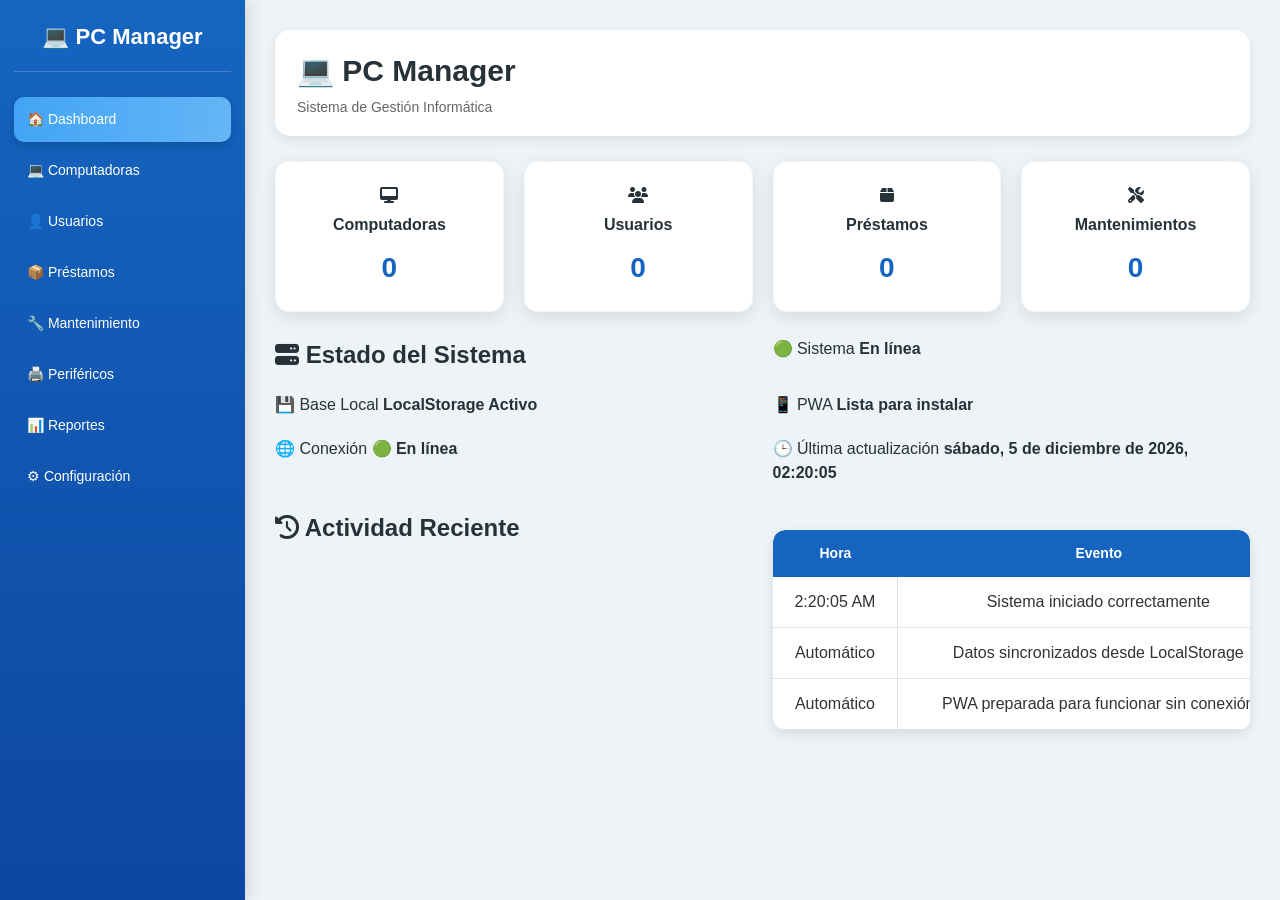
<file: index.html>
<!DOCTYPE html>
<html lang="es" xmlns:th="http://www.thymeleaf.org">
    
    <head>
    <meta charset="UTF-8">
    <meta name="viewport" content="width=device-width, initial-scale=1.0">
    <title>Dashboard | PC Manager</title>


    <link rel="stylesheet" href="./css/style.css">
    <link rel="manifest" href="./manifest.webmanifest">
    <meta name="theme-color" content="#1565C0">
    <link rel="icon" href="./img/icon-192.png">
    <script src="./js/app.js" defer></script>
    

    <link rel="stylesheet"
          href="https://cdnjs.cloudflare.com/ajax/libs/font-awesome/6.6.0/css/all.min.css">

</head>

<body>

<div class="container">

    <!-- Menú lateral -->

    <aside class="sidebar">
        
        

        <h2>💻 PC Manager</h2>

        <ul>

<li><a class="activo"  href="./">🏠 Dashboard</a></li>
<li><a href="./computadoras">💻 Computadoras</a></li>
<li><a href="./usuarios">👤 Usuarios</a></li>
<li><a href="./prestamos">📦 Préstamos</a></li>
<li><a href="./mantenimiento">🔧 Mantenimiento</a></li>
<li><a href="./perifericos">🖨️ Periféricos</a></li>
<li><a href="./reportes">📊 Reportes</a></li>
<li><a href="./configuracion">⚙ Configuración</a></li>

</ul>

    </aside>

    <!-- Contenido -->

    <main class="contenido">

<div class="topbar">

    <div class="marca">

        <h1>💻 PC Manager</h1>

        <p>Sistema de Gestión Informática</p>

    </div>

    <div class="acciones">

        <span id="hora"></span>

    </div>

</div>
        

        <!-- Tarjetas -->

        <section class="cards">

            <div class="card">

                <i class="fas fa-desktop"></i>

                <h3>Computadoras</h3>

                <h2 id="totalPC">0</h2>

            </div>

            <div class="card">

                <i class="fas fa-users"></i>

                <h3>Usuarios</h3>

                <h2 id="totalUsuarios">0</h2>

            </div>

            <div class="card">

                <i class="fas fa-box"></i>

                <h3>Préstamos</h3>

                <h2 id="totalPrestamos">0</h2>

            </div>

            <div class="card">

                <i class="fas fa-screwdriver-wrench"></i>

                <h3>Mantenimientos</h3>

                <h2 id="totalMant">0</h2>

            </div>

        </section>

        <!-- Información -->

        <section class="paneles">

    <!-- Estado del Sistema -->

    <div class="panel">

        <h2>
            <i class="fa-solid fa-server"></i>
            Estado del Sistema
        </h2>

        <div class="estado-item">
            <span>🟢 Sistema</span>
            <strong>En línea</strong>
        </div>

        <div class="estado-item">
            <span>💾 Base Local</span>
            <strong>LocalStorage Activo</strong>
        </div>

        <div class="estado-item">
            <span>📱 PWA</span>
            <strong>Lista para instalar</strong>
        </div>

        <div class="estado-item">
            <span>🌐 Conexión</span>
            <strong id="conexion">Verificando...</strong>
        </div>

        <div class="estado-item">
            <span>🕒 Última actualización</span>
            <strong id="horaActual"></strong>
        </div>

    </div>

    <!-- Resumen del Sistema -->

    

<section class="panel">

    <h2>

        <i class="fa-solid fa-clock-rotate-left"></i>

        Actividad Reciente

    </h2>
    
<div class="tabla-contenedor">
    <table>

        <thead>

            <tr>

                <th>Hora</th>

                <th>Evento</th>

                <th>Estado</th>

            </tr>

        </thead>

        <tbody>

            <tr>

                <td id="horaEvento"></td>

                <td>Sistema iniciado correctamente</td>

                <td style="color:green;">✔ Correcto</td>

            </tr>

            <tr>

                <td>Automático</td>

                <td>Datos sincronizados desde LocalStorage</td>

                <td style="color:green;">✔ Correcto</td>

            </tr>

            <tr>

                <td>Automático</td>

                <td>PWA preparada para funcionar sin conexión</td>

                <td style="color:green;">✔ Activa</td>

            </tr>

        </tbody>

    </table>
</div>

</section>

    </main>

</div>

<script src="./js/dashboard.js"></script>
    
<script>

if("serviceWorker" in navigator){

    window.addEventListener("load",()=>{

        navigator.serviceWorker.register("./sw.js")

        .then(()=>{

            console.log("✅ Service Worker registrado");

        })

        .catch(error=>{

            console.error("Error:",error);

        });

    });

}

</script>

</body>
</html>
</file>
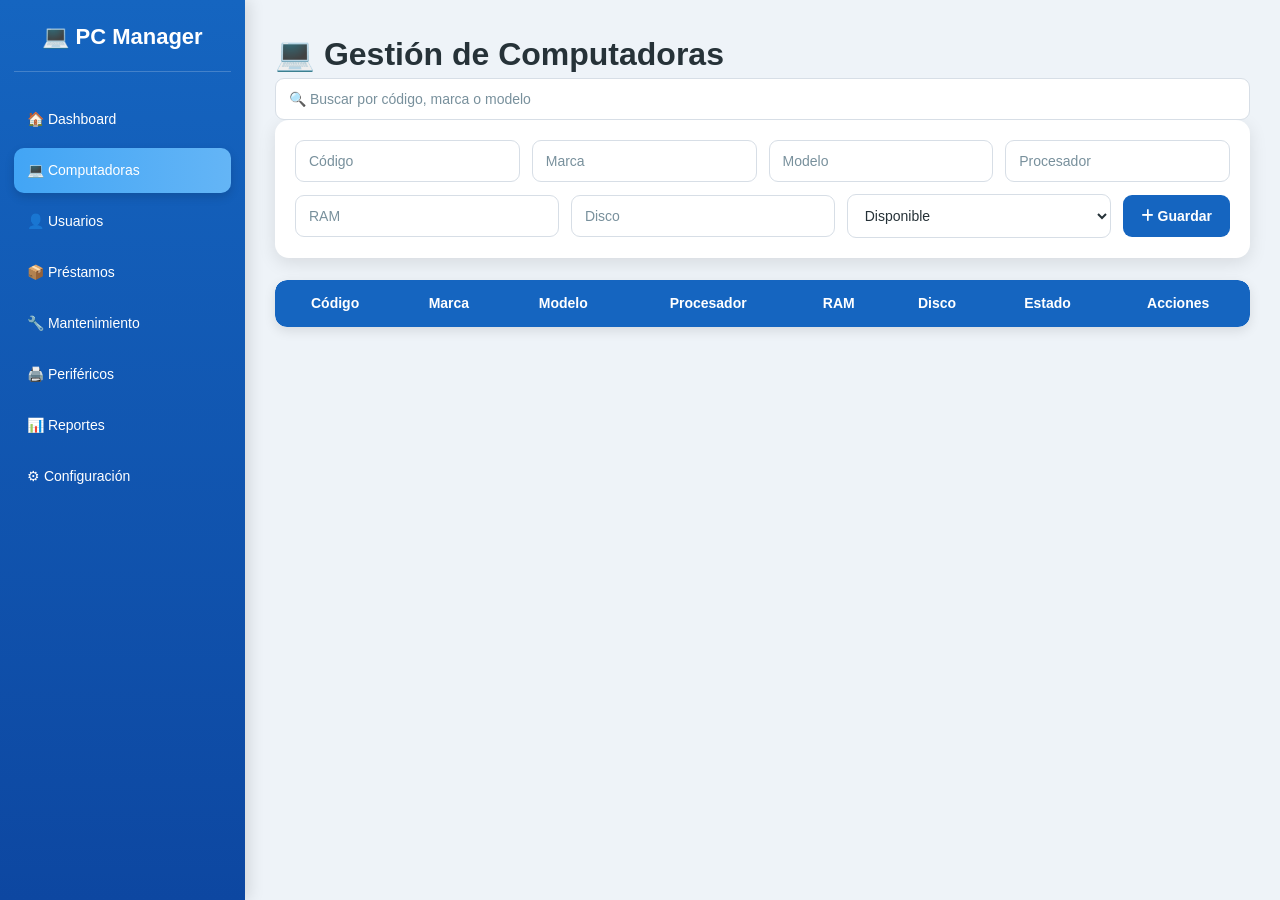
<file: computadoras.html>
<!DOCTYPE html>
<html lang="es" xmlns:th="http://www.thymeleaf.org">
<head>
    <meta charset="UTF-8">
    <meta name="viewport" content="width=device-width, initial-scale=1.0">
    <title>Computadoras | PC Manager</title>

    <link rel="stylesheet" href="./css/style.css">
    <link rel="stylesheet"
          href="https://cdnjs.cloudflare.com/ajax/libs/font-awesome/6.6.0/css/all.min.css">
<link rel="manifest" href="./manifest.webmanifest">
    <link rel="icon" href="./img/icon-192.png">
    <script src="./js/app.js" defer></script>
    
</head>
<body>

<div class="container">

    <aside class="sidebar">

        <h2>💻 PC Manager</h2>

        <ul>

<li><a href="./">🏠 Dashboard</a></li>
<li><a class="activo"   href="./computadoras">💻 Computadoras</a></li>
<li><a href="./usuarios">👤 Usuarios</a></li>
<li><a href="./prestamos">📦 Préstamos</a></li>
<li><a href="./mantenimiento">🔧 Mantenimiento</a></li>
<li><a href="./perifericos">🖨️ Periféricos</a></li>
<li><a href="./reportes">📊 Reportes</a></li>
<li><a href="./configuracion">⚙ Configuración</a></li>

</ul>

    </aside>

    <main class="contenido">
        


        <h1>💻 Gestión de Computadoras</h1>
        
        
        <div class="barra-superior">

    <input
        type="text"
        id="buscar"
        placeholder="🔍 Buscar por código, marca o modelo">

</div>

        <form id="formPC">

            <input type="text" id="codigo" placeholder="Código" required>

            <input type="text" id="marca" placeholder="Marca" required>

            <input type="text" id="modelo" placeholder="Modelo" required>

            <input type="text" id="procesador" placeholder="Procesador">

            <input type="text" id="ram" placeholder="RAM">

            <input type="text" id="disco" placeholder="Disco">

            <select id="estado">

                <option>Disponible</option>

                <option>Prestada</option>

                <option>Mantenimiento</option>

            </select>

            <button type="submit">

                <i class="fas fa-plus"></i>

                Guardar

            </button>

        </form>

        <div class="tabla-contenedor">

    <table>

    <thead>

        <tr>

            <th>Código</th>
            <th>Marca</th>
            <th>Modelo</th>
            <th>Procesador</th>
            <th>RAM</th>
            <th>Disco</th>
            <th>Estado</th>
            <th>Acciones</th>

        </tr>

    </thead>

    <tbody id="tablaPC">

    </tbody>

</table>
        </div>

    </main>

</div>

<script src="./js/computadoras.js"></script>

    <script>

if("serviceWorker" in navigator){

    window.addEventListener("load",()=>{

        navigator.serviceWorker.register("./sw.js")

        .then(()=>{

            console.log("✅ Service Worker registrado");

        })

        .catch(error=>{

            console.error("Error:",error);

        });

    });

}

</script>

</body>
</html>
</file>
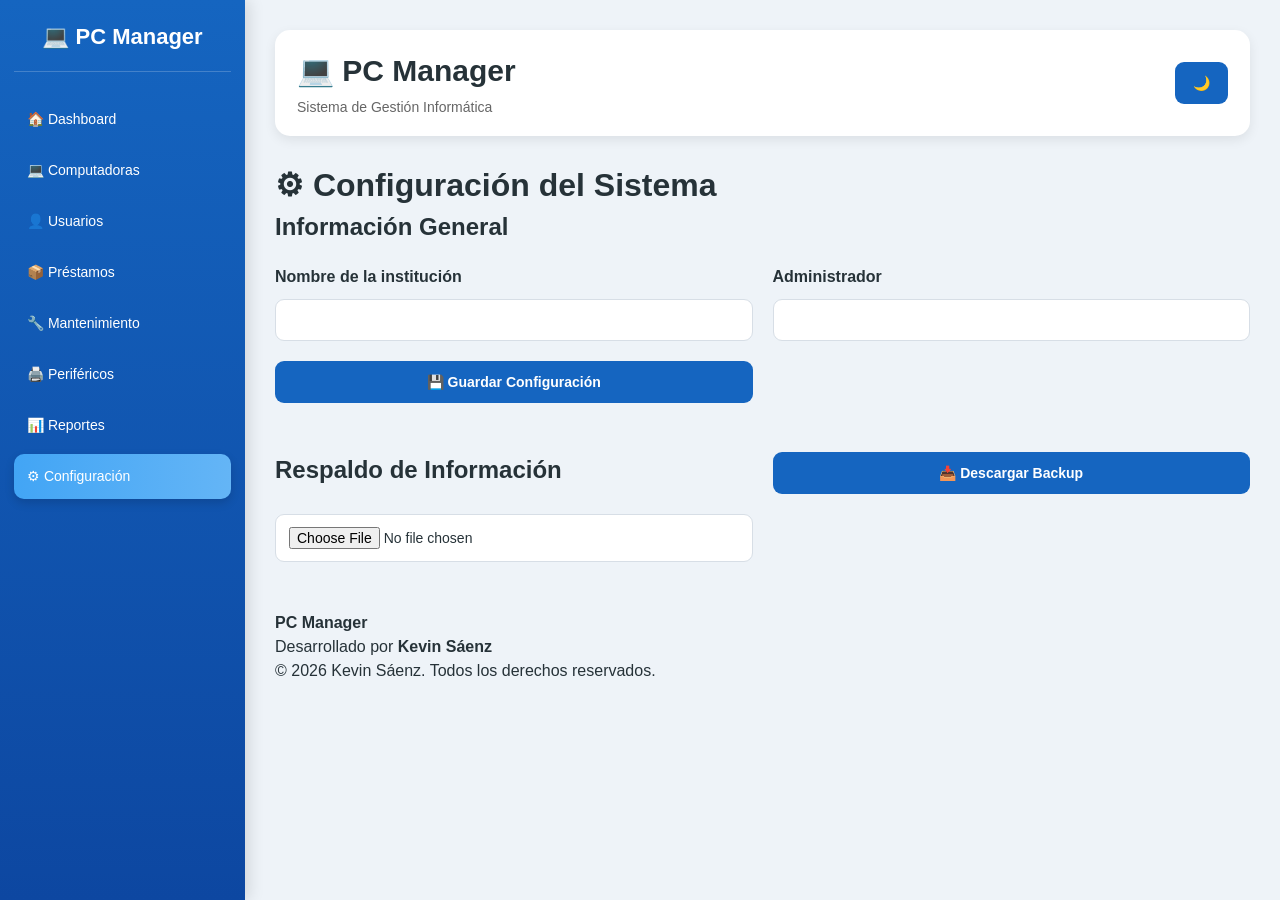
<file: configuracion.html>
<!DOCTYPE html>
<html lang="es" xmlns:th="http://www.thymeleaf.org">

<head>

<meta charset="UTF-8">
<meta name="viewport" content="width=device-width, initial-scale=1">

<title>Configuración | PC Manager</title>

<link rel="stylesheet" href="./css/style.css">

<link rel="stylesheet"
href="https://cdnjs.cloudflare.com/ajax/libs/font-awesome/6.6.0/css/all.min.css">
    <link rel="manifest" href="./manifest.webmanifest">
    <link rel="icon" href="./img/icon-192.png">
    <script src="./js/app.js" defer></script>

</head>

<body>

<div class="container">

<aside class="sidebar">

<h2>💻 PC Manager</h2>

<ul>

<li><a href="./">🏠 Dashboard</a></li>
<li><a href="./computadoras">💻 Computadoras</a></li>
<li><a href="./usuarios">👤 Usuarios</a></li>
<li><a href="./prestamos">📦 Préstamos</a></li>
<li><a href="./mantenimiento">🔧 Mantenimiento</a></li>
<li><a href="./perifericos">🖨️ Periféricos</a></li>
<li><a href="./reportes">📊 Reportes</a></li>
<li><a class="activo" href="./configuracion">
⚙ Configuración
</a></li>

</ul>

</aside>

<main class="contenido">
    <div class="topbar">

    <div class="marca">

        <h1>💻 PC Manager</h1>

        <p>Sistema de Gestión Informática</p>

    </div>

    <div class="acciones">

        <span id="hora"></span>

        <button id="modoOscuro" title="Cambiar modo">
            🌙
        </button>

    </div>

</div>

<h1>⚙ Configuración del Sistema</h1>


<h2>Información General</h2>

<div class="informacion-general">

    <div class="campo-config">
        <label for="institucion">Nombre de la institución</label>
        <input
            type="text"
            id="institucion"
            value="Instituto Nacional de Osicala">
    </div>

    <div class="campo-config">
        <label for="administrador">Administrador</label>
        <input
            type="text"
            id="administrador"
            value="Kevin Sáenz">
    </div>



<button id="guardar">

💾 Guardar Configuración

</button>

</div>

<br>

<div class="panel">

<h2>Respaldo de Información</h2>

<button id="backup">

📥 Descargar Backup

</button>

<input
type="file"
id="restaurar"
accept=".json">

</div>

<br>

<div class="panel">
    <footer class="footer-configuracion">
    <p><strong>PC Manager</strong></p>
    <p>Desarrollado por <strong>Kevin Sáenz</strong></p>
    <p>© 2026 Kevin Sáenz. Todos los derechos reservados.</p>
</footer>


</div>

</main>

</div>

<script src="./js/configuracion.js"></script>

    <script>

if("serviceWorker" in navigator){

    window.addEventListener("load",()=>{

        navigator.serviceWorker.register("./sw.js")

        .then(()=>{

            console.log("✅ Service Worker registrado");

        })

        .catch(error=>{

            console.error("Error:",error);

        });

    });

}

</script>


</body>
</html>
</file>
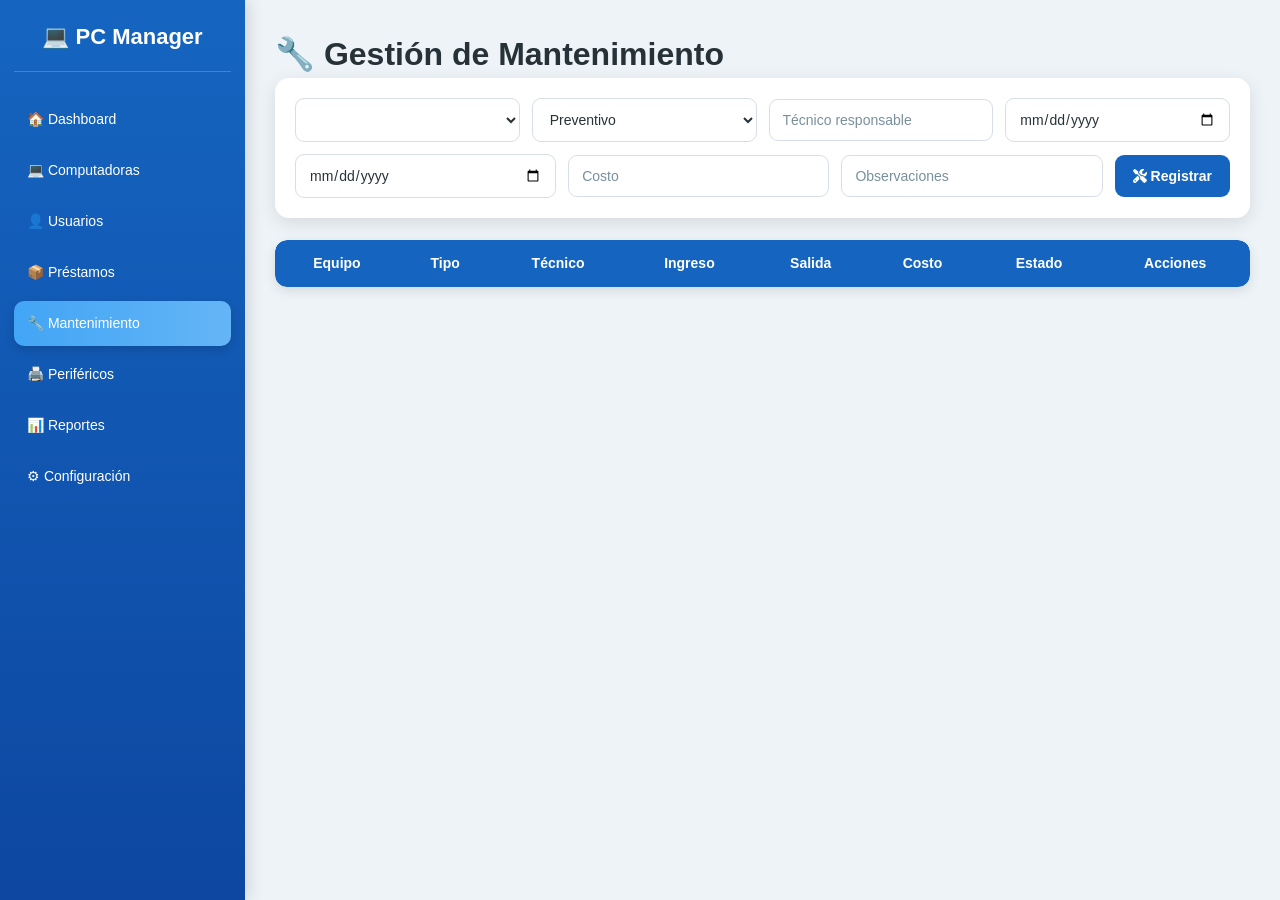
<file: mantenimiento.html>
<!DOCTYPE html>
<html lang="es" xmlns:th="http://www.thymeleaf.org">
<head>

<meta charset="UTF-8">
<meta name="viewport" content="width=device-width, initial-scale=1.0">

<title>Mantenimiento</title>

<link rel="stylesheet" href="./css/style.css">

<link rel="stylesheet"
href="https://cdnjs.cloudflare.com/ajax/libs/font-awesome/6.6.0/css/all.min.css">
<link rel="manifest" href="./manifest.webmanifest">
<link rel="icon" href="./img/icon-192.png">
<script src="./js/app.js" defer></script>

</head>

<body>

<div class="container">

<aside class="sidebar">

<h2>💻 PC Manager</h2>

<ul>

<li><a href="./">🏠 Dashboard</a></li>

<li><a href="./computadoras">💻 Computadoras</a></li>

<li><a href="./usuarios">👤 Usuarios</a></li>

<li><a href="./prestamos">📦 Préstamos</a></li>

<li><a class="activo" href="./mantenimiento">
🔧 Mantenimiento
</a></li>

<li><a href="./perifericos">🖨️ Periféricos</a></li>

<li><a href="./reportes">📊 Reportes</a></li>

<li><a href="./configuracion">⚙ Configuración</a></li>

</ul>

</aside>

<main class="contenido">

    

<h1>🔧 Gestión de Mantenimiento</h1>

<form id="formMantenimiento">

<select id="computadora" required>

</select>

<select id="tipo">

<option>Preventivo</option>

<option>Correctivo</option>

</select>

<input
type="text"
id="tecnico"
placeholder="Técnico responsable"
required>

<input
type="date"
id="fechaIngreso"
required>

<input
type="date"
id="fechaSalida">

<input
type="number"
id="costo"
placeholder="Costo">

<input
type="text"
id="observaciones"
placeholder="Observaciones">

<button type="submit">

<i class="fa-solid fa-screwdriver-wrench"></i>

Registrar

</button>

</form>
    
<div class="tabla-contenedor">
<table>

<thead>

<tr>

<th>Equipo</th>

<th>Tipo</th>

<th>Técnico</th>

<th>Ingreso</th>

<th>Salida</th>

<th>Costo</th>

<th>Estado</th>

<th>Acciones</th>

</tr>

</thead>

<tbody id="tablaMantenimiento">

</tbody>

</table>
</div>

</main>

</div>

<script src="./js/mantenimiento.js"></script>

    <script>

if("serviceWorker" in navigator){

    window.addEventListener("load",()=>{

        navigator.serviceWorker.register("./sw.js")

        .then(()=>{

            console.log("✅ Service Worker registrado");

        })

        .catch(error=>{

            console.error("Error:",error);

        });

    });

}

</script>


</body>
</html>
</file>
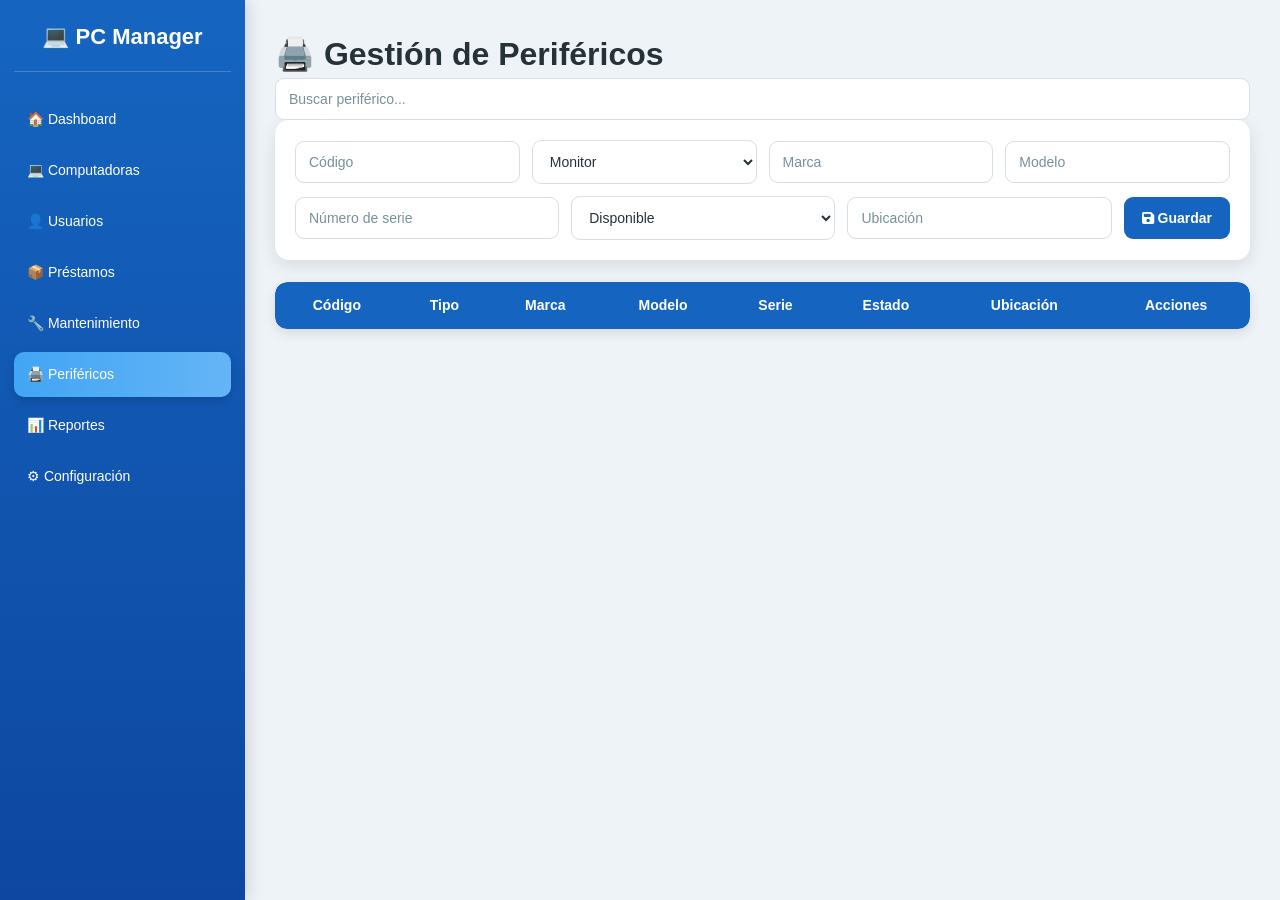
<file: perifericos.html>
<!DOCTYPE html>
<html lang="es" xmlns:th="http://www.thymeleaf.org">

<head>

<meta charset="UTF-8">
<meta name="viewport" content="width=device-width, initial-scale=1">

<title>Periféricos</title>

<link rel="stylesheet" href="./css/style.css">

<link rel="stylesheet"
href="https://cdnjs.cloudflare.com/ajax/libs/font-awesome/6.6.0/css/all.min.css">
<link rel="manifest" href="./manifest.webmanifest">
<link rel="icon" href="./img/icon-192.png">
<script src="./js/app.js" defer></script>
    
</head>

<body>

<div class="container">

<aside class="sidebar">

<h2>💻 PC Manager</h2>

<ul>

<li><a href="./">🏠 Dashboard</a></li>
<li><a href="./computadoras">💻 Computadoras</a></li>
<li><a href="./usuarios">👤 Usuarios</a></li>
<li><a href="./prestamos">📦 Préstamos</a></li>
<li><a href="./mantenimiento">🔧 Mantenimiento</a></li>
<li><a class="activo" href="./perifericos">🖨️ Periféricos</a></li>
<li><a href="./reportes">📊 Reportes</a></li>
<li><a href="./configuracion">⚙ Configuración</a></li>

</ul>

</aside>

<main class="contenido">



<h1>🖨️ Gestión de Periféricos</h1>

<div class="barra-superior">

<input
type="text"
id="buscar"
placeholder="Buscar periférico...">

</div>

<form id="formPeriferico">

<input
type="text"
id="codigo"
placeholder="Código"
required>

<select id="tipo">

<option>Monitor</option>
<option>Teclado</option>
<option>Mouse</option>
<option>Impresora</option>
<option>Audífonos</option>
<option>Webcam</option>
<option>Bocinas</option>
<option>Disco Externo</option>
<option>USB</option>

</select>

<input
type="text"
id="marca"
placeholder="Marca"
required>

<input
type="text"
id="modelo"
placeholder="Modelo">

<input
type="text"
id="serie"
placeholder="Número de serie">

<select id="estado">

<option>Disponible</option>
<option>Asignado</option>
<option>Mantenimiento</option>

</select>

<input
type="text"
id="ubicacion"
placeholder="Ubicación">

<button type="submit">

<i class="fa-solid fa-floppy-disk"></i>

Guardar

</button>

</form>

    <div class="tabla-contenedor">
<table>

<thead>

<tr>

<th>Código</th>
<th>Tipo</th>
<th>Marca</th>
<th>Modelo</th>
<th>Serie</th>
<th>Estado</th>
<th>Ubicación</th>
<th>Acciones</th>

</tr>

</thead>

<tbody id="tablaPerifericos">

</tbody>

</table>
    </div>

</main>

</div>

<script src="./js/perifericos.js"></script>

    <script>

if("serviceWorker" in navigator){

    window.addEventListener("load",()=>{

        navigator.serviceWorker.register("./sw.js")

        .then(()=>{

            console.log("✅ Service Worker registrado");

        })

        .catch(error=>{

            console.error("Error:",error);

        });

    });

}

</script>

</body>
</html>
</file>
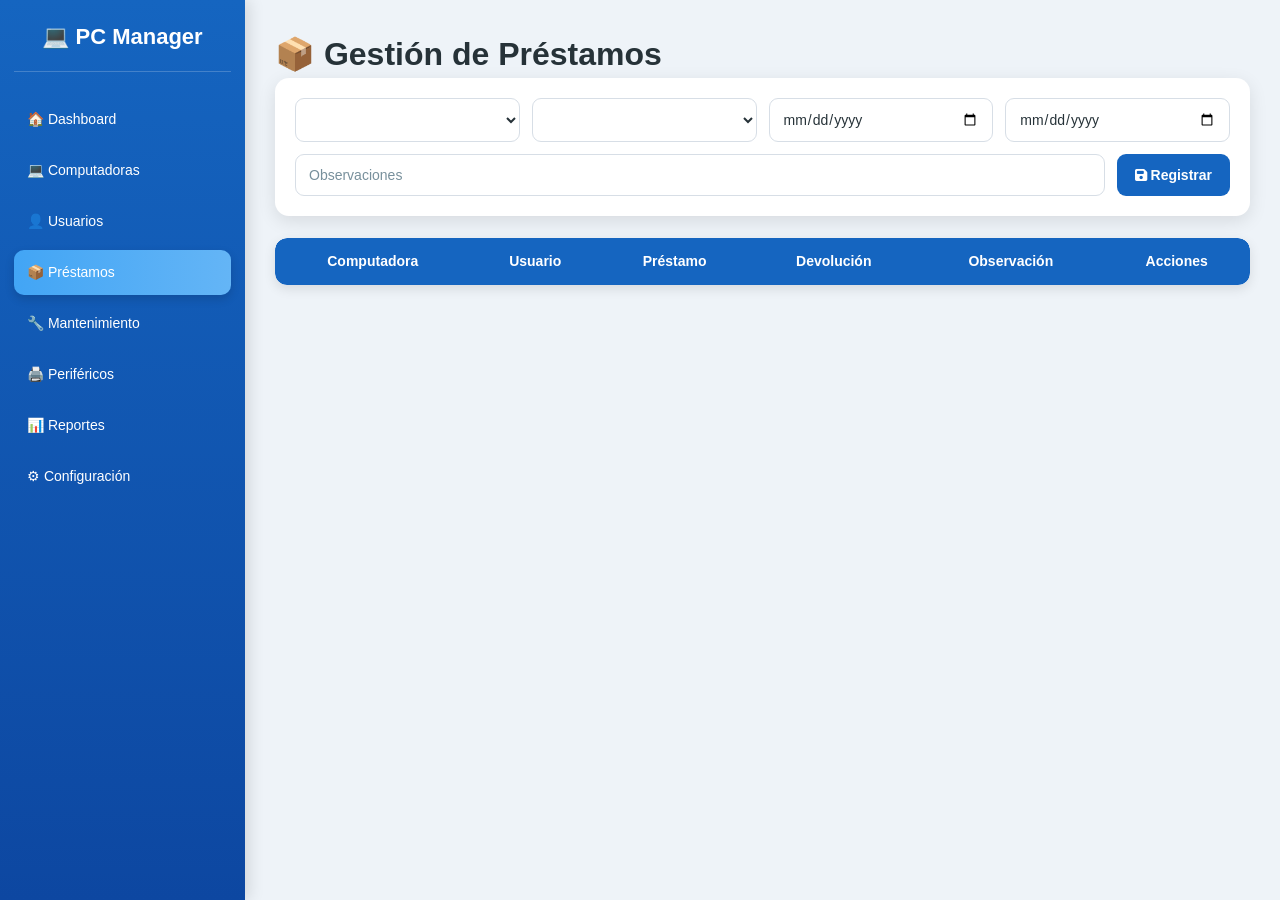
<file: prestamos.html>
<!DOCTYPE html>
<html lang="es" xmlns:th="http://www.thymeleaf.org">
<head>

<meta charset="UTF-8">
<meta name="viewport" content="width=device-width, initial-scale=1.0">

<title>Préstamos</title>

<link rel="stylesheet" href="./css/style.css">

<link rel="stylesheet"
href="https://cdnjs.cloudflare.com/ajax/libs/font-awesome/6.6.0/css/all.min.css">
<link rel="manifest" href="./manifest.webmanifest">
<link rel="icon" href="./img/icon-192.png">
<script src="./js/app.js" defer></script>

</head>

<body>

<div class="container">

<aside class="sidebar">

<h2>💻 PC Manager</h2>

<ul>

<li><a href="./">🏠 Dashboard</a></li>
<li><a href="./computadoras">💻 Computadoras</a></li>
<li><a href="./usuarios">👤 Usuarios</a></li>
<li><a class="activo" href="./prestamos">📦 Préstamos</a></li>
<li><a href="./mantenimiento">🔧 Mantenimiento</a></li>
<li><a href="./perifericos">🖨️ Periféricos</a></li>
<li><a href="./reportes">📊 Reportes</a></li>
<li><a href="./configuracion">⚙ Configuración</a></li>

</ul>

</aside>

<main class="contenido">
    

    

<h1>📦 Gestión de Préstamos</h1>

<form id="formPrestamo">

<select id="pc" required></select>

<select id="usuario" required></select>

<input type="date" id="fechaPrestamo" required>

<input type="date" id="fechaDevolucion" required>

<input type="text"
id="observacion"
placeholder="Observaciones">

<button type="submit">

<i class="fa-solid fa-floppy-disk"></i>

Registrar

</button>

</form>
    
<div class="tabla-contenedor">
<table>

<thead>

<tr>

<th>Computadora</th>

<th>Usuario</th>

<th>Préstamo</th>

<th>Devolución</th>

<th>Observación</th>

<th>Acciones</th>

</tr>

</thead>

<tbody id="tablaPrestamos">

</tbody>

</table>
</div>

</main>

</div>

<script src="./js/prestamos.js"></script>

    <script>

if("serviceWorker" in navigator){

    window.addEventListener("load",()=>{

        navigator.serviceWorker.register("./sw.js")

        .then(()=>{

            console.log("✅ Service Worker registrado");

        })

        .catch(error=>{

            console.error("Error:",error);

        });

    });

}

</script>

</body>
</html>
</file>
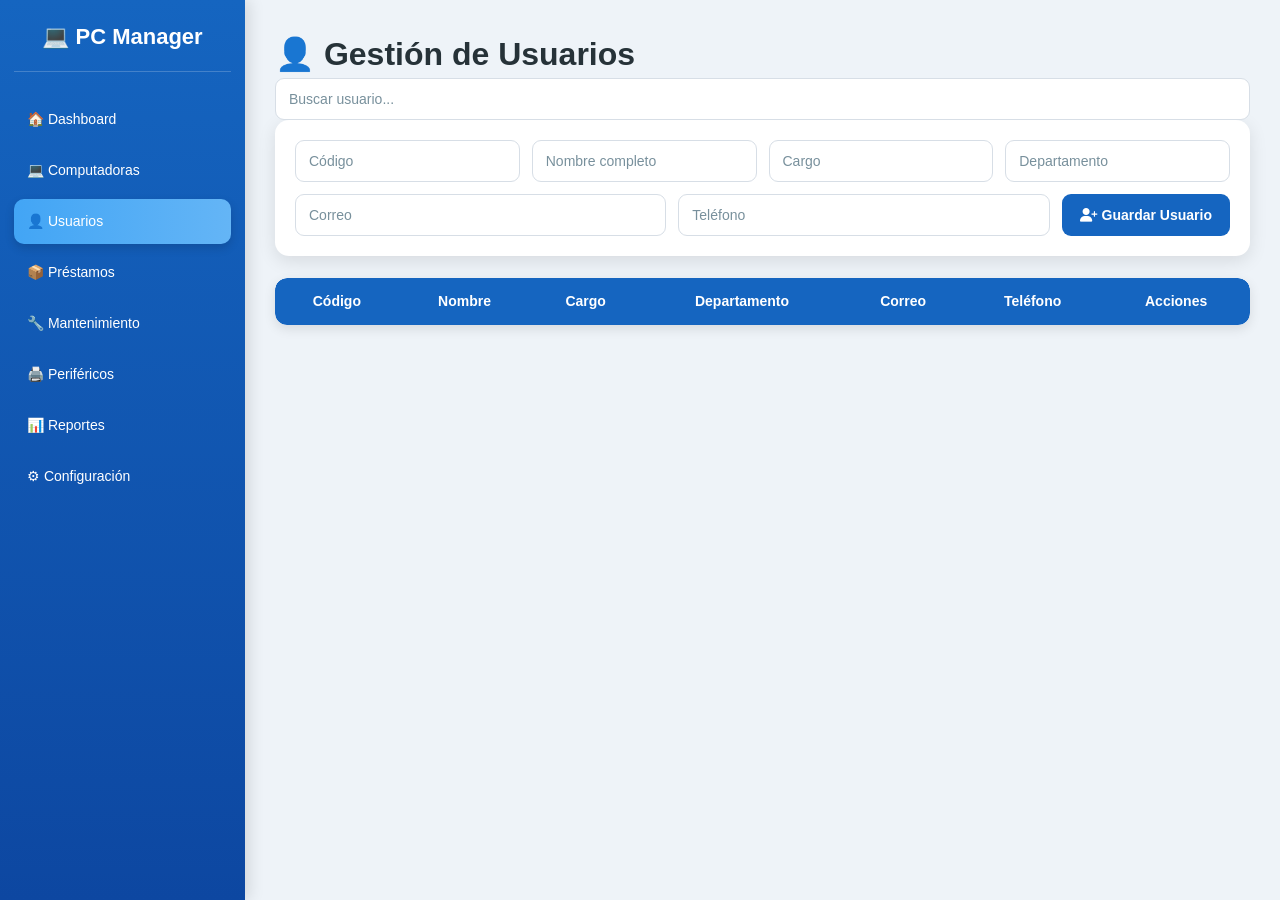
<file: usuarios.html>
<!DOCTYPE html>
<html lang="es" xmlns:th="http://www.thymeleaf.org">

<head>

<meta charset="UTF-8">
<meta name="viewport" content="width=device-width, initial-scale=1.0">

<title>Usuarios</title>

<link rel="stylesheet" href="./css/style.css">

<link rel="stylesheet"
href="https://cdnjs.cloudflare.com/ajax/libs/font-awesome/6.6.0/css/all.min.css">
<link rel="manifest" href="./manifest.webmanifest">
<link rel="icon" href="./img/icon-192.png">
<script src="./js/app.js" defer></script>

</head>

<body>

<div class="container">

<aside class="sidebar">

<h2>💻 PC Manager</h2>

<ul>

<li><a href="./">🏠 Dashboard</a></li>
<li><a href="./computadoras">💻 Computadoras</a></li>
<li><a class="activo" href="./usuarios">👤 Usuarios</a></li>
<li><a href="./prestamos">📦 Préstamos</a></li>
<li><a href="./mantenimiento">🔧 Mantenimiento</a></li>
<li><a href="./perifericos">🖨️ Periféricos</a></li>
<li><a href="./reportes">📊 Reportes</a></li>
<li><a href="./configuracion">⚙ Configuración</a></li>

</ul>

</aside>

<main class="contenido">

    

<h1>👤 Gestión de Usuarios</h1>

<div class="barra-superior">

<input
type="text"
id="buscar"
placeholder="Buscar usuario...">

</div>

<form id="formUsuario">

<input
type="text"
id="codigo"
placeholder="Código"
required>

<input
type="text"
id="nombre"
placeholder="Nombre completo"
required>

<input
type="text"
id="cargo"
placeholder="Cargo">

<input
type="text"
id="departamento"
placeholder="Departamento">

<input
type="email"
id="correo"
placeholder="Correo">

<input
type="text"
id="telefono"
placeholder="Teléfono">

<button type="submit">

<i class="fa-solid fa-user-plus"></i>

Guardar Usuario

</button>

</form>
    
<div class="tabla-contenedor">
<table>
    
<thead>
<tr>

<th>Código</th>

<th>Nombre</th>

<th>Cargo</th>

<th>Departamento</th>

<th>Correo</th>

<th>Teléfono</th>

<th>Acciones</th>

</tr>

</thead>

<tbody id="tablaUsuarios">

</tbody>

</table>
</div>

</main>

</div>

<script src="./js/usuarios.js"></script>

    <script>

if("serviceWorker" in navigator){

    window.addEventListener("load",()=>{

        navigator.serviceWorker.register("./sw.js")

        .then(()=>{

            console.log("✅ Service Worker registrado");

        })

        .catch(error=>{

            console.error("Error:",error);

        });

    });

}

</script>

</body>
</html>
</file>
<file: css/style.css>
/* =========================================================
   PC MANAGER PWA
   STYLE.CSS
   Diseño general - PC, Tablet y Teléfono
   ========================================================= */


/* =========================================================
   VARIABLES
   ========================================================= */

:root {
    --primary: #1565c0;
    --primary-light: #1976d2;
    --primary-dark: #0d47a1;

    --secondary: #42a5f5;

    --background: #eef3f8;
    --surface: #ffffff;
    --surface-hover: #f7faff;

    --text: #263238;
    --text-light: #607d8b;

    --border: #d7dee6;

    --success: #2e7d32;
    --success-light: #e8f5e9;

    --danger: #d32f2f;
    --danger-light: #ffebee;

    --warning: #ef6c00;
    --warning-light: #fff3e0;

    --info: #0277bd;
    --info-light: #e1f5fe;

    --shadow-small:
        0 2px 8px rgba(0, 0, 0, 0.08);

    --shadow:
        0 5px 18px rgba(0, 0, 0, 0.10);

    --shadow-large:
        0 10px 30px rgba(0, 0, 0, 0.13);

    --radius-small: 8px;
    --radius: 14px;
    --radius-large: 18px;

    --transition: 0.25s ease;
}


/* =========================================================
   RESET
   ========================================================= */

* {
    margin: 0;
    padding: 0;
    box-sizing: border-box;

    font-family:
        Arial,
        Helvetica,
        sans-serif;
}

html {
    scroll-behavior: smooth;
}

body {
    min-height: 100vh;

    background: var(--background);

    color: var(--text);

    line-height: 1.5;

    overflow-x: hidden;
}


/* =========================================================
   SELECCIÓN DE TEXTO
   ========================================================= */

::selection {
    background: var(--secondary);
    color: white;
}


/* =========================================================
   SCROLLBAR
   ========================================================= */

::-webkit-scrollbar {
    width: 9px;
    height: 9px;
}

::-webkit-scrollbar-track {
    background: #e3eaf1;
}

::-webkit-scrollbar-thumb {
    background: #90a4ae;

    border-radius: 20px;
}

::-webkit-scrollbar-thumb:hover {
    background: #607d8b;
}


/* =========================================================
   CONTENEDOR PRINCIPAL
   ========================================================= */

.container {
    display: flex;

    min-height: 100vh;

    width: 100%;
}


/* =========================================================
   SIDEBAR
   ========================================================= */

.sidebar {
    width: 245px;
    min-width: 245px;

    min-height: 100vh;

    background:
        linear-gradient(
            180deg,
            var(--primary),
            var(--primary-dark)
        );

    color: white;

    padding: 20px 14px;

    position: sticky;

    top: 0;

    height: 100vh;

    overflow-y: auto;

    box-shadow:
        4px 0 15px rgba(0, 0, 0, 0.12);

    z-index: 100;
}


/* =========================================================
   LOGO DEL SIDEBAR
   ========================================================= */

.sidebar h2 {
    text-align: center;

    font-size: 22px;

    font-weight: bold;

    margin-bottom: 25px;

    padding-bottom: 18px;

    border-bottom:
        1px solid rgba(255, 255, 255, 0.20);
}


/* =========================================================
   LISTA DEL SIDEBAR
   ========================================================= */

.sidebar ul {
    list-style: none;

    margin: 0;
    padding: 0;
}

.sidebar li {
    margin-bottom: 6px;
}


/* =========================================================
   ENLACES DEL MENÚ
   ========================================================= */

.sidebar a {
    display: flex;

    align-items: center;

    gap: 9px;

    width: 100%;

    padding: 12px 13px;

    color: white;

    text-decoration: none;

    border-radius: 10px;

    font-size: 14px;

    transition:
        background var(--transition),
        transform var(--transition);
}

.sidebar a:hover {
    background:
        rgba(255, 255, 255, 0.14);

    transform: translateX(3px);
}


/* =========================================================
   ELEMENTO ACTIVO
   ========================================================= */

.sidebar .activo,
.sidebar li.activo {
    background:
        linear-gradient(
            90deg,
            var(--secondary),
            #64b5f6
        );

    box-shadow:
        0 4px 10px rgba(0, 0, 0, 0.15);
}

.sidebar .activo:hover,
.sidebar li.activo:hover {
    transform: none;

    background:
        linear-gradient(
            90deg,
            var(--secondary),
            #64b5f6
        );
}


/* =========================================================
   CONTENIDO PRINCIPAL
   ========================================================= */

.contenido {
    flex: 1;

    min-width: 0;

    width: 100%;

    padding: 30px;

    overflow-x: hidden;
}


/* =========================================================
   TOPBAR
   ========================================================= */

.topbar {
    display: flex;

    justify-content: space-between;

    align-items: center;

    gap: 20px;

    margin-bottom: 25px;
}

.topbar h1 {
    color: var(--primary);

    font-size: 30px;
}


/* =========================================================
   ACCIONES
   ========================================================= */

.acciones {
    display: flex;

    align-items: center;

    justify-content: flex-end;

    gap: 10px;

    flex-wrap: wrap;
}

#hora {
    color: var(--primary);

    font-weight: bold;

    font-size: 14px;
}


/* =========================================================
   ENCABEZADO
   ========================================================= */

/* =====================================================
   ENCABEZADO PC MANAGER
   ===================================================== */

.topbar {
    display: flex;
    justify-content: space-between;
    align-items: center;
    gap: 15px;
    margin-bottom: 25px;
    padding: 18px 22px;
    background: #ffffff;
    border-radius: 15px;
    box-shadow: 0 4px 12px rgba(0, 0, 0, 0.08);
}

.marca {
    display: flex;
    flex-direction: column;
    gap: 4px;
}

.marca h1 {
    margin: 0;
    color: var(--principal);
    font-size: 30px;
    font-weight: 700;
}

.marca p {
    margin: 0;
    color: #666;
    font-size: 14px;
}


/* =====================================================
   ACCIONES DEL ENCABEZADO
   ===================================================== */

.acciones {
    display: flex;
    align-items: center;
    gap: 10px;
}

#hora {
    font-weight: bold;
    color: var(--principal);
}


/* =====================================================
   MODO OSCURO - PC MANAGER
   ===================================================== */

body.dark {
    background: #101820;
    color: #ffffff;
}

/* Encabezado PC Manager */
body.dark .topbar {
    background: #1c2836 !important;
    color: #ffffff !important;
    box-shadow: 0 4px 12px rgba(0, 0, 0, 0.35);
}

/* Nombre PC Manager */
body.dark .topbar .marca h1,
body.dark .marca h1 {
    color: #e8f1f8 !important;
}

/* Descripción */
body.dark .topbar .marca p,
body.dark .marca p {
    color: #c7d1da !important;
}

/* Hora */
body.dark #hora {
    color: #90caf9 !important;
}

/* Botón modo oscuro */
body.dark #modoOscuro {
    background: #263648 !important;
    color: #ffffff !important;
    border: 2px solid #64b5f6;
}

/* Tarjetas */
body.dark .card,
body.dark .panel1,
body.dark .panel2,
body.dark form {
    background: #1c2836 !important;
    color: #ffffff;
}

/* Inputs */
body.dark input,
body.dark select {
    background: #263648 !important;
    color: #ffffff !important;
    border-color: #43566b;
}

body.dark input::placeholder {
    color: #bfc7d1;
}

/* Tablas */
body.dark table {
    background: #1c2836 !important;
    color: #ffffff;
}

body.dark td {
    background: #1c2836 !important;
    color: #ffffff !important;
    border-color: #43566b;
}

body.dark tbody tr:hover td {
    background: #263648 !important;
}

/* =========================================================
   TÍTULO DE MÓDULO
   ========================================================= */

.titulo-modulo {
    display: flex;

    align-items: center;

    gap: 12px;

    margin-bottom: 20px;
}

.titulo-modulo h1 {
    color: var(--text);

    font-size: 30px;

    line-height: 1.2;
}


/* =========================================================
   TARJETAS DEL DASHBOARD
   ========================================================= */

.cards {
    display: grid;

    grid-template-columns:
        repeat(
            auto-fit,
            minmax(190px, 1fr)
        );

    gap: 20px;

    margin-top: 25px;
}

.card {
    background: var(--surface);

    padding: 22px;

    border-radius: var(--radius);

    box-shadow: var(--shadow);

    text-align: center;

    border:
        1px solid rgba(21, 101, 192, 0.05);

    transition:
        transform var(--transition),
        box-shadow var(--transition);
}

.card:hover {
    transform: translateY(-5px);

    box-shadow: var(--shadow-large);
}

.card h2 {
    color: var(--primary);

    font-size: 28px;

    margin-top: 10px;
}

.card h3 {
    font-size: 16px;

    color: var(--text);

    margin-top: 5px;
}

.card p {
    color: var(--text-light);

    font-size: 14px;

    margin-top: 5px;
}


/* =========================================================
   PANELES
   ========================================================= */

.panel {
    display: grid;

    grid-template-columns: 1fr 1fr;

    gap: 20px;

    margin-top: 25px;
}

.panel1,
.panel2 {
    background: var(--surface);

    padding: 22px;

    border-radius: var(--radius);

    box-shadow: var(--shadow);

    min-height: 280px;
}

.panel1 h2,
.panel2 h2 {
    color: var(--primary);

    font-size: 20px;

    margin-bottom: 15px;

    padding-bottom: 10px;

    border-bottom:
        1px solid var(--border);
}


/* =========================================================
   LISTA DE ACTIVIDADES
   ========================================================= */

#actividades {
    list-style: none;

    margin-top: 10px;
}

#actividades li {
    padding: 12px 5px;

    border-bottom:
        1px solid #edf0f3;

    color: var(--text);

    font-size: 14px;
}

#actividades li:last-child {
    border-bottom: none;
}


/* =========================================================
   FORMULARIOS
   ========================================================= */

form {
    display: flex;

    align-items: center;

    gap: 12px;

    flex-wrap: wrap;

    background: var(--surface);

    padding: 20px;

    margin-bottom: 22px;

    border-radius: var(--radius);

    box-shadow: var(--shadow);
}


/* =========================================================
   INPUTS
   ========================================================= */

input,
select,
textarea {
    width: 100%;

    padding: 12px 13px;

    border:
        1px solid var(--border);

    border-radius: 9px;

    background: white;

    color: var(--text);

    font-size: 14px;

    outline: none;

    transition:
        border-color var(--transition),
        box-shadow var(--transition);
}

input::placeholder,
textarea::placeholder {
    color: #78909c;
}

input:focus,
select:focus,
textarea:focus {
    border-color: var(--primary);

    box-shadow:
        0 0 0 3px
        rgba(21, 101, 192, 0.12);
}

textarea {
    min-height: 100px;

    resize: vertical;
}


/* =========================================================
   FORMULARIOS CON VARIOS CAMPOS
   ========================================================= */

form input,
form select {
    flex: 1 1 180px;
}


/* =========================================================
   BOTONES
   ========================================================= */

button {
    border: none;

    padding: 11px 18px;

    min-height: 42px;

    border-radius: 9px;

    background: var(--primary);

    color: white;

    font-size: 14px;

    font-weight: 600;

    cursor: pointer;

    transition:
        background var(--transition),
        transform var(--transition),
        box-shadow var(--transition);
}

button:hover {
    background: var(--primary-dark);

    transform: translateY(-1px);

    box-shadow:
        0 4px 10px rgba(0, 0, 0, 0.12);
}

button:active {
    transform: scale(0.98);
}


/* =========================================================
   BOTONES ESPECIALES
   ========================================================= */

.btnEliminar {
    background: var(--danger);
}

.btnEliminar:hover {
    background: #b71c1c;
}

.btnEditar {
    background: var(--warning);
}

.btnEditar:hover {
    background: #e65100;
}

.btnGuardar {
    background: var(--success);
}

.btnGuardar:hover {
    background: #1b5e20;
}

.btnCancelar {
    background: #607d8b;
}

.btnCancelar:hover {
    background: #455a64;
}


/* =====================================================
   TABLAS
   ===================================================== */

.tabla-contenedor {
    width: 100%;
    overflow-x: auto;

    margin-top: 20px;

    border-radius: 12px;

    box-shadow: 0 4px 12px rgba(0, 0, 0, 0.10);
}


/* Tabla */

table {
    width: 100%;
    min-width: 650px;

    border-collapse: separate;
    border-spacing: 0;

    background: #ffffff;

    overflow: hidden;

    border-radius: 12px;
}


/* Encabezado */

/* =====================================================
   ENCABEZADOS DE TODAS LAS TABLAS
   ===================================================== */

table thead th {
    background: #1565C0 !important;
    color: #ffffff !important;

    padding: 13px 12px;

    text-align: center;
    font-weight: bold;
    font-size: 14px;

    border: none;
}


/* Modo oscuro: mismos encabezados */

body.dark table thead th {
    background: #1565C0 !important;
    color: #ffffff !important;
}

/* Celdas */

td {
    padding: 13px 12px;

    background: #ffffff;
    color: #333333;

    text-align: center;

    border-bottom: 1px solid #e0e0e0;
    border-right: 1px solid #e0e0e0;

    vertical-align: middle;
}


/* Primera columna */

th:first-child {
    border-top-left-radius: 12px;
}

th:last-child {
    border-top-right-radius: 12px;
}


/* Última fila */

tbody tr:last-child td:first-child {
    border-bottom-left-radius: 12px;
}

tbody tr:last-child td:last-child {
    border-bottom-right-radius: 12px;
}


/* Efecto al pasar el mouse */

tbody tr {
    transition: 0.2s;
}

tbody tr:hover td {
    background: #f5f8fc;
}


/* =====================================================
   TABLA EN MODO OSCURO
   ===================================================== */

body.dark table {
    background: #1c2836;
}

body.dark td {
    background: #1c2836;
    color: #ffffff;
    border-color: #394b5d;
}

body.dark tbody tr:hover td {
    background: #263648;
}

/* =========================================================
   COLORES / ESTADOS
   ========================================================= */

.color-box {
    width: 25px;

    height: 25px;

    margin: auto;

    border-radius: 50%;
}

.estado-disponible {
    color: var(--success);

    font-weight: bold;
}

.estado-prestado {
    color: var(--warning);

    font-weight: bold;
}

.estado-mantenimiento {
    color: var(--danger);

    font-weight: bold;
}


/* =========================================================
   CALENDARIO
   ========================================================= */

.calendario {
    width: 100%;

    min-height: 250px;

    margin-top: 20px;

    display: flex;

    justify-content: center;

    align-items: center;

    padding: 20px;

    border:
        2px dashed #b0bec5;

    border-radius: var(--radius);

    color: #78909c;

    text-align: center;

    background:
        rgba(255, 255, 255, 0.55);
}

#calendar {
    width: 100%;

    background: white;

    padding: 20px;

    border-radius: var(--radius);

    box-shadow: var(--shadow);

    overflow-x: auto;
}


/* =========================================================
   VOLVER AL INICIO
   ========================================================= */

.volver-inicio {
    display: inline-flex;

    align-items: center;

    justify-content: center;

    gap: 7px;

    margin-top: 20px;

    padding: 10px 16px;

    background: white;

    color: var(--primary);

    border:
        1px solid #dce5ed;

    border-radius: 9px;

    text-decoration: none;

    font-size: 14px;

    font-weight: 600;

    box-shadow: var(--shadow-small);

    transition:
        background var(--transition),
        transform var(--transition);
}

.volver-inicio:hover {
    background: #e3f2fd;

    transform: translateX(-3px);
}


/* =========================================================
   INFORMACIÓN / ESTADO
   ========================================================= */

.info-box {
    background: var(--info-light);

    border-left:
        4px solid var(--info);

    padding: 15px;

    border-radius: 9px;

    margin-bottom: 20px;
}

.success-box {
    background: var(--success-light);

    border-left:
        4px solid var(--success);

    padding: 15px;

    border-radius: 9px;
}

.warning-box {
    background: var(--warning-light);

    border-left:
        4px solid var(--warning);

    padding: 15px;

    border-radius: 9px;
}

.error-box {
    background: var(--danger-light);

    border-left:
        4px solid var(--danger);

    padding: 15px;

    border-radius: 9px;
}


/* =========================================================
   BADGES
   ========================================================= */

.badge {
    display: inline-block;

    padding: 5px 9px;

    border-radius: 20px;

    font-size: 12px;

    font-weight: bold;

    background: #e3f2fd;

    color: var(--primary);
}

.badge-success {
    background: var(--success-light);

    color: var(--success);
}

.badge-warning {
    background: var(--warning-light);

    color: var(--warning);
}

.badge-danger {
    background: var(--danger-light);

    color: var(--danger);
}


/* =========================================================
   MODO OSCURO
   ========================================================= */

.dark {
    --background: #101820;

    --surface: #1b2733;

    --surface-hover: #263747;

    --text: #f1f5f7;

    --text-light: #b0bec5;

    --border: #3b4b59;
}

.dark body {
    background: #101820;

    color: #f1f5f7;
}

.dark .contenido {
    background: #101820;
}

.dark .card,
.dark .panel1,
.dark .panel2,
.dark form,
.dark .volver-inicio,
.dark #calendar {
    background: #1b2733;

    color: #f1f5f7;

    border-color: #334452;
}

.dark .card p,
.dark header p {
    color: #b0bec5;
}

.dark .titulo-modulo h1 {
    color: #ffffff;
}

.dark input,
.dark select,
.dark textarea {
    background: #263747;

    color: white;

    border-color: #455a64;
}

.dark input::placeholder,
.dark textarea::placeholder {
    color: #b0bec5;
}

.dark td {
    background: #1b2733;

    color: #eeeeee;

    border-color: #3b4b59;
}

.dark tbody tr:hover td {
    background: #263747;
}

.dark .volver-inicio {
    color: #90caf9;

    border-color: #3b4b59;
}

.dark .calendario {
    background: #1b2733;

    border-color: #546e7a;

    color: #b0bec5;
}

.dark #hora {
    color: #64b5f6;
}


/* =========================================================
   TABLET
   ========================================================= */

@media (max-width: 1000px) {

    .sidebar {
        width: 215px;

        min-width: 215px;
    }

    .contenido {
        padding: 25px;
    }

    .panel {
        grid-template-columns: 1fr;
    }
}


/* =========================================================
   TELÉFONO
   ========================================================= */

@media (max-width: 700px) {

    body {
        overflow-x: hidden;
    }

    /* -----------------------------------------------------
       CONTENEDOR
       ----------------------------------------------------- */

    .container {
        display: block;

        width: 100%;
    }


    /* -----------------------------------------------------
       MENÚ SUPERIOR
       ----------------------------------------------------- */

    .sidebar {
        width: 100%;

        min-width: 0;

        min-height: auto;

        height: auto;

        position: relative;

        padding: 10px 0 0;

        overflow: hidden;

        box-shadow:
            0 3px 12px rgba(0, 0, 0, 0.15);
    }

    .sidebar h2 {
        font-size: 20px;

        margin: 0;

        padding: 5px 10px 10px;

        border-bottom: none;
    }

    .sidebar ul {
        display: flex;

        width: 100%;

        gap: 5px;

        padding: 5px 8px 10px;

        overflow-x: auto;

        scrollbar-width: none;

        -webkit-overflow-scrolling: touch;
    }

    .sidebar ul::-webkit-scrollbar {
        display: none;
    }

    .sidebar li {
        flex: 0 0 auto;

        margin: 0;
    }

    .sidebar a {
        width: auto;

        min-width: 78px;

        padding: 8px 7px;

        display: flex;

        flex-direction: column;

        justify-content: center;

        align-items: center;

        gap: 2px;

        text-align: center;

        font-size: 11px;

        white-space: nowrap;

        border-radius: 9px;
    }

    .sidebar a:hover {
        transform: none;
    }


    /* -----------------------------------------------------
       CONTENIDO
       ----------------------------------------------------- */

    .contenido {
        width: 100%;

        padding: 18px 12px 30px;

        overflow-x: hidden;
    }


    /* -----------------------------------------------------
       TOPBAR
       ----------------------------------------------------- */

    .topbar {
        flex-direction: column;

        align-items: flex-start;

        gap: 10px;

        margin-bottom: 18px;
    }

    .topbar h1 {
        font-size: 25px;
    }

    .acciones {
        width: 100%;

        justify-content: space-between;
    }


    /* -----------------------------------------------------
       HEADER
       ----------------------------------------------------- */

    header {
        margin-bottom: 18px;
    }

    header h1 {
        font-size: 27px;

        line-height: 1.15;
    }

    header p {
        font-size: 14px;
    }


    /* -----------------------------------------------------
       TÍTULO DE MÓDULO
       ----------------------------------------------------- */

    .titulo-modulo {
        align-items: flex-start;

        gap: 9px;

        margin-bottom: 15px;
    }

    .titulo-modulo h1 {
        font-size: 26px;

        line-height: 1.15;
    }


    /* -----------------------------------------------------
       DASHBOARD
       ----------------------------------------------------- */

    .cards {
        grid-template-columns:
            repeat(2, minmax(0, 1fr));

        gap: 10px;

        margin-top: 18px;
    }

    .card {
        padding: 16px 10px;

        border-radius: 12px;
    }

    .card h2 {
        font-size: 23px;
    }

    .card h3 {
        font-size: 14px;
    }

    .card p {
        font-size: 12px;
    }


    /* -----------------------------------------------------
       PANELES
       ----------------------------------------------------- */

    .panel {
        grid-template-columns: 1fr;

        gap: 12px;

        margin-top: 18px;
    }

    .panel1,
    .panel2 {
        min-height: 180px;

        padding: 16px;
    }


    /* -----------------------------------------------------
       FORMULARIOS
       ----------------------------------------------------- */

    form {
        flex-direction: column;

        align-items: stretch;

        gap: 10px;

        padding: 15px;

        margin-bottom: 18px;

        border-radius: 13px;
    }

    form input,
    form select,
    form textarea,
    form button {
        width: 100%;

        flex: none;
    }

    input,
    select,
    textarea {
        min-height: 43px;

        font-size: 15px;
    }

    button {
        width: 100%;

        min-height: 44px;
    }


    /* -----------------------------------------------------
       TABLAS
       ----------------------------------------------------- */

    .tabla-contenedor {
        width: 100%;

        overflow-x: auto;

        border-radius: 12px;

        margin-bottom: 15px;
    }

    table {
        min-width: 700px;
    }

    th {
        font-size: 12px;

        padding: 11px 9px;
    }

    td {
        font-size: 12px;

        padding: 10px 8px;
    }


    /* -----------------------------------------------------
       CALENDARIO
       ----------------------------------------------------- */

    .calendario {
        min-height: 180px;

        padding: 15px;
    }

    #calendar {
        padding: 12px;
    }


    /* -----------------------------------------------------
       VOLVER
       ----------------------------------------------------- */

    .volver-inicio {
        display: flex;

        width: 100%;

        margin-top: 15px;

        padding: 11px;
    }


    /* -----------------------------------------------------
       INFORMACIÓN
       ----------------------------------------------------- */

    .info-box,
    .success-box,
    .warning-box,
    .error-box {
        padding: 13px;

        font-size: 13px;
    }
}


/* =========================================================
   TELÉFONOS PEQUEÑOS
   ========================================================= */

@media (max-width: 380px) {

    .sidebar a {
        min-width: 70px;

        font-size: 10px;

        padding: 7px 5px;
    }

    .contenido {
        padding: 15px 9px 25px;
    }

    header h1 {
        font-size: 24px;
    }

    .titulo-modulo h1 {
        font-size: 23px;
    }

    .cards {
        gap: 8px;
    }

    .card {
        padding: 13px 7px;
    }

    .card h2 {
        font-size: 21px;
    }

    .card h3 {
        font-size: 13px;
    }

    .card p {
        font-size: 11px;
    }
}


/* =========================================================
   ANIMACIONES
   ========================================================= */

@keyframes aparecer {
    from {
        opacity: 0;

        transform: translateY(8px);
    }

    to {
        opacity: 1;

        transform: translateY(0);
    }
}

.contenido {
    animation: aparecer 0.35s ease;
}


/* =========================================================
   ACCESIBILIDAD
   ========================================================= */

button:focus-visible,
a:focus-visible,
input:focus-visible,
select:focus-visible,
textarea:focus-visible {
    outline:
        3px solid rgba(66, 165, 245, 0.45);

    outline-offset: 2px;
}


/* =========================================================
   IMPRESIÓN
   ========================================================= */

@media print {

    .sidebar,
    .topbar,
    button,
    .volver-inicio {
        display: none !important;
    }

    .contenido {
        width: 100%;

        padding: 0;
    }

    body {
        background: white;
    }

    .card,
    .panel1,
    .panel2,
    form {
        box-shadow: none;

        border:
            1px solid #ddd;
    }
}



.informacion-general {
    display: grid;
    grid-template-columns: 1fr 1fr;
    gap: 20px;
    margin-top: 20px;
}

.campo-config {
    display: flex;
    flex-direction: column;
    gap: 10px;
}

.campo-config label {
    font-weight: bold;
    color: inherit;
}

.campo-config input {
    width: 100%;
}


/* Vista para teléfonos */

@media (max-width: 700px) {

    .informacion-general {
        grid-template-columns: 1fr;
        gap: 15px;
    }

}




/* =====================================================
   REPORTES - DISEÑO RESPONSIVE
   ===================================================== */


/* Encabezado */

.reportes-header {

    margin-bottom: 25px;

}

.reportes-header h1 {

    margin-bottom: 8px;

}

.reportes-header p {

    color: #666;

}


/* =====================================================
   TARJETAS
   ===================================================== */

.reportes-cards {

    grid-template-columns:
        repeat(5, minmax(0, 1fr));

}


.reportes-cards .card {

    min-width: 0;

}


.reporte-icono {

    display: block;

    font-size: 26px;

    margin-bottom: 8px;

}


/* =====================================================
   CONTENEDOR DE GRÁFICOS
   ===================================================== */

.reportes-paneles {

    display: grid;

    grid-template-columns:
        repeat(2, minmax(0, 1fr));

    gap: 25px;

    margin-top: 30px;

}


.reporte-grafico {

    min-width: 0;

    overflow: hidden;

}


.reporte-grafico h2 {

    margin-bottom: 20px;

}


/* =====================================================
   TAMAÑO CONTROLADO DE LOS GRÁFICOS
   ===================================================== */

.grafico-wrapper {

    position: relative;

    width: 100%;

}


/* Gráfico circular */

.grafico-estado {

    height: 380px;

}


/* Gráfico de barras */

.grafico-inventario {

    height: 380px;

}


.grafico-wrapper canvas {

    width: 100% !important;

    height: 100% !important;

}


/* =====================================================
   BOTONES
   ===================================================== */

.acciones-reportes {

    display: grid;

    grid-template-columns:
        repeat(2, 1fr);

    gap: 15px;

    margin-top: 30px;

}


/* =====================================================
   TABLET
   ===================================================== */

@media (max-width: 1100px) {

    .reportes-cards {

        grid-template-columns:
            repeat(3, minmax(0, 1fr));

    }

}


/* =====================================================
   TABLET PEQUEÑA
   ===================================================== */

@media (max-width: 900px) {

    .reportes-paneles {

        grid-template-columns: 1fr;

    }

}


/* =====================================================
   TELÉFONO
   ===================================================== */

@media (max-width: 700px) {

    .reportes-cards {

        grid-template-columns:
            repeat(2, minmax(0, 1fr));

        gap: 12px;

    }


    .reportes-paneles {

        grid-template-columns: 1fr;

        gap: 15px;

    }


    .reporte-grafico {

        padding: 15px;

    }


    .reporte-grafico h2 {

        font-size: 21px;

    }


    .grafico-estado {

        height: 300px;

    }


    .grafico-inventario {

        height: 300px;

    }


    .acciones-reportes {

        grid-template-columns: 1fr;

        gap: 10px;

    }

}


/* =====================================================
   TELÉFONOS PEQUEÑOS
   ===================================================== */

@media (max-width: 400px) {

    .reportes-cards {

        grid-template-columns: 1fr;

    }


    .grafico-estado {

        height: 270px;

    }


    .grafico-inventario {

        height: 270px;

    }

}


/* =====================================================
   MODO OSCURO
   ===================================================== */

body.dark .reportes-header p {

    color: #cfd8dc;

}


body.dark .reporte-grafico {

    background: #1c2836;

}


body.dark .reporte-grafico h2 {

    color: white;

}


/* =====================================================
   IMPRESIÓN
   ===================================================== */

@media print {

    .sidebar {

        display: none !important;

    }


    .contenido {

        width: 100%;

        padding: 20px;

    }


    .acciones-reportes {

        display: none !important;

    }


    .reportes-paneles {

        grid-template-columns:
            1fr 1fr;

    }

}
</file>
